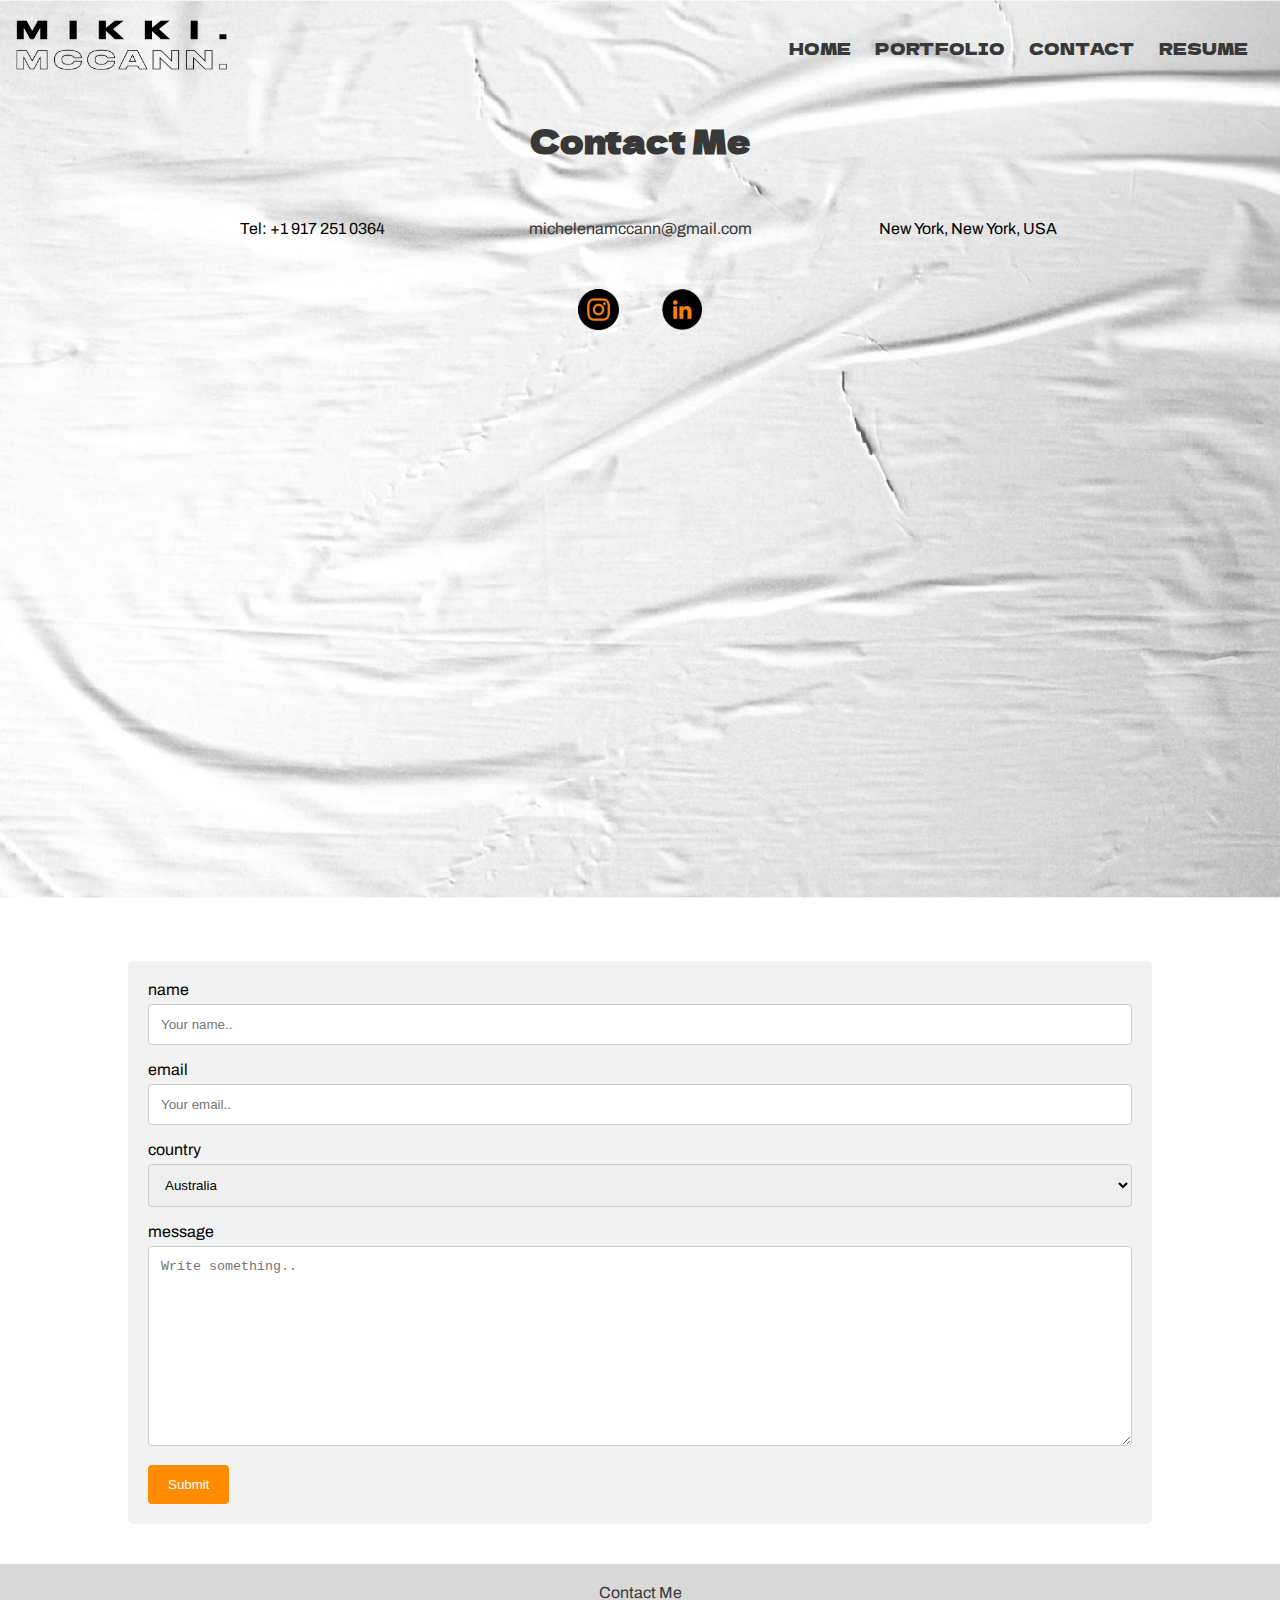
<file: contact.html>
<!DOCTYPE HTML>
<html lang="en">
<head>
	<meta charset="UTF-8">
    <meta name="viewport" content="width=device-width, initial-scale=1">
	<title> Contact Me </title>
 
    <link rel="stylesheet" type="text/css" href="styles/global.css">
    <link rel="preconnect" href="https://fonts.gstatic.com">
    <link href="https://fonts.googleapis.com/css2?family=Dela+Gothic+One&display=swap" rel="stylesheet">
    <link href="https://fonts.googleapis.com/css2?family=Archivo&display=swap" rel="stylesheet">

</head>
    

    
<body>
    <header>
        <a href=index.html><img src="images/mikki_mccann_title.png" alt="Mikki McCann"></a>
    
    <nav>
    <ul>
        <li><a href="index.html">HOME</a></li>
        <li><a href="portfolio.html">PORTFOLIO</a></li> 
        <li><a href="contact.html">CONTACT</a></li>
        <li><a href="resume.html">RESUME</a></li>
      </ul>
    </nav>
    
</header>    
    
    <main>
        <h1> Contact Me </h1>
        
        <ul id="contact-me">
            <li class="navigation">Tel: +1 917 251 0364</li>
            <li class="navigation"> <a href="mailto:michelenamccann@gmail.com"> michelenamccann@gmail.com </a> </li>
            <li class="navigation">New York, New York, USA</li>
        </ul>
        
        <div class="social-media"> 
            <a href="https://www.instagram.com/mikki_mccann/" target="_blank"><img src="images/instagram.png" alt="instagram logo"></a>
            
            <a href="https://www.linkedin.com/in/michelena-mccann-b57102107/" target="_blank"><img src="images/linkedin.png" alt="linkedin logo"></a>
        </div>
        
        <figure class="map-responsive">
        <iframe src="https://www.google.com/maps/embed?pb=!1m18!1m12!1m3!1d12094.443283078977!2d-73.99090831384937!3d40.72658311928318!2m3!1f0!2f0!3f0!3m2!1i1024!2i768!4f13.1!3m3!1m2!1s0x89c25977e7cc4e45%3A0x6fa935f3400f68ec!2sEast%20Village%2C%20New%20York%2C%20NY!5e0!3m2!1sen!2sus!4v1619572162029!5m2!1sen!2sus" style="border:0;" allowfullscreen="" loading="lazy"></iframe>
            </figure>
        
        <div class="contact-container">
            <form action="contact-form-handler.php">

            <label for="name">name</label>
            <input type="text" id="fname" name="firstname" placeholder="Your name..">

            <label for="email">email</label>
            <input type="text" id="email" name="email" placeholder="Your email..">

            <label for="country">country</label>
            <select id="country" name="country">
              <option value="australia">Australia</option>
              <option value="canada">Canada</option>
              <option value="usa">USA</option>
            </select>

            <label for="message">message</label>
            <textarea id="subject" name="subject" placeholder="Write something.." style="height:200px"></textarea>

            <input type="submit" value="Submit">
  </form>
</div>
          
    </main>
    
    <footer>
        <a href="contact.html">Contact Me</a>
    </footer>
</body>
</html>
</file>
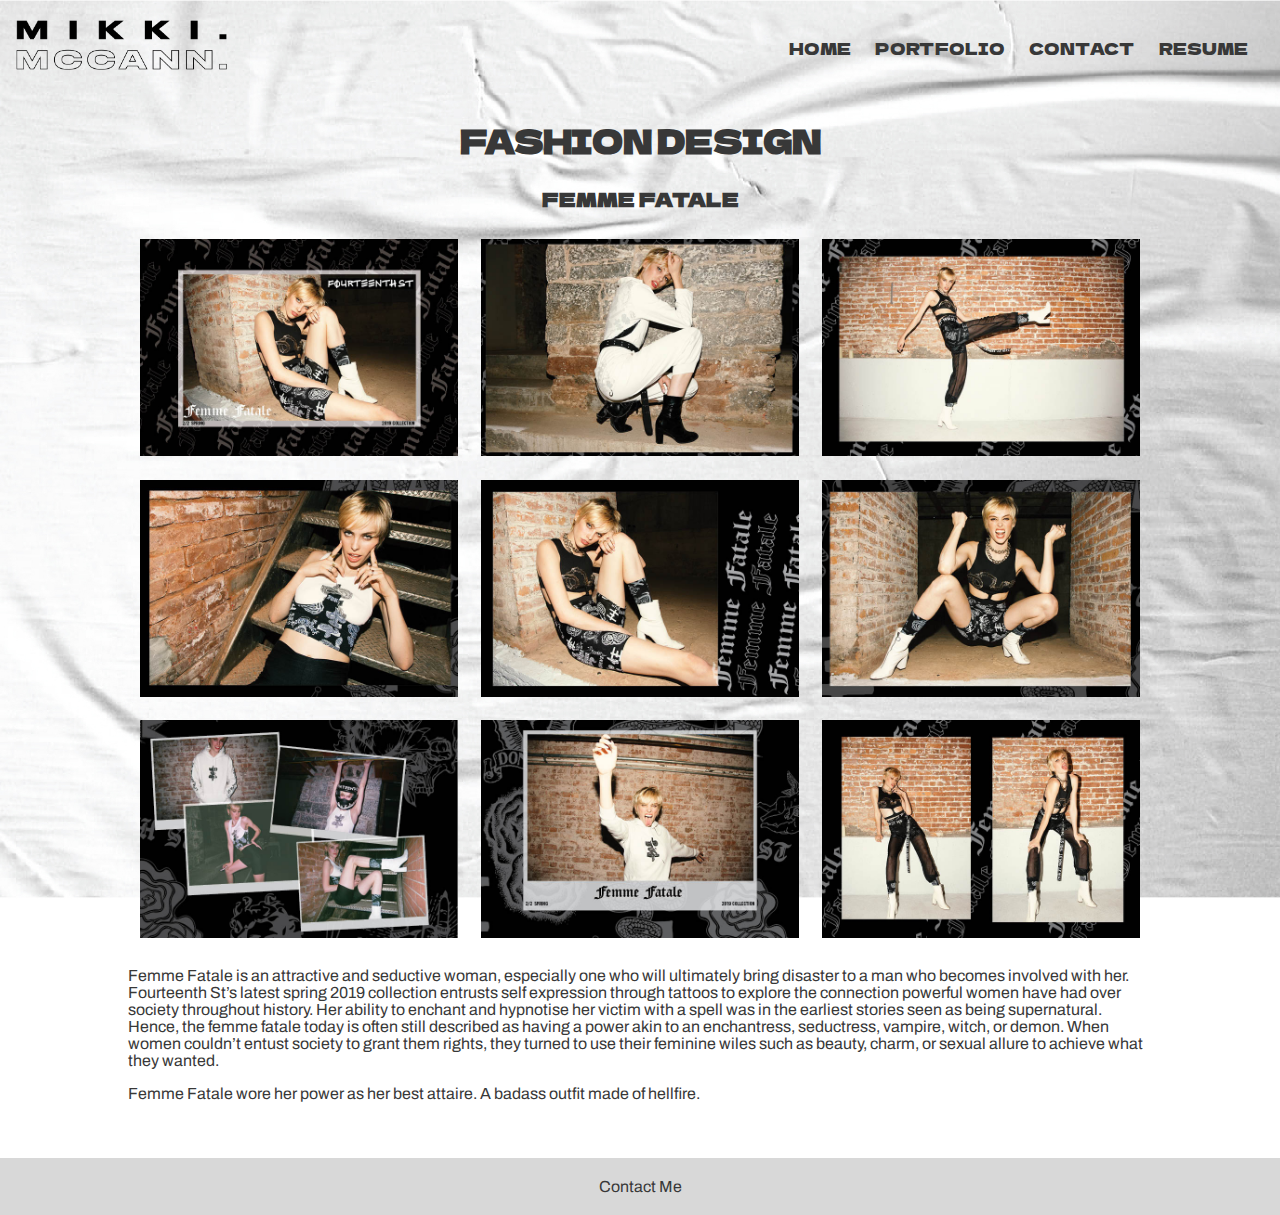
<file: femme-fatale.html>
<!DOCTYPE HTML>
<html lang="en">
<head>
	<meta charset="UTF-8">
    <meta name="viewport" content="width=device-width, initial-scale=1">
	<title> Fashion </title>
    
    <link rel="stylesheet" type="text/css" href="styles/global.css">
    <link rel="preconnect" href="https://fonts.gstatic.com">
    <link href="https://fonts.googleapis.com/css2?family=Dela+Gothic+One&display=swap" rel="stylesheet">
    <link href="https://fonts.googleapis.com/css2?family=Archivo&display=swap" rel="stylesheet">
    
</head>

<body>
    <header>
        <a href=index.html><img src="images/mikki_mccann_title.png" alt="Mikki McCann"></a>
    
    <nav>
      <ul>
        <li><a href="index.html">HOME</a></li>
        <li><a href="portfolio.html">PORTFOLIO</a></li> 
        <li><a href="contact.html">CONTACT</a></li>
        <li><a href="resume.html">RESUME</a></li>
      </ul>
    </nav>

</header>        
        
    <main>
        
        <h1>FASHION DESIGN</h1>
        <h2>FEMME FATALE</h2>
        
        
        <div id="thumbnails">
            <a href="https://www.mikkimccann.com/fashion-design" target="_blank"><img src="images/femme-fatale-lookbook-1.jpg" alt="model in femme fatale collection"></a>
            <a href="https://www.mikkimccann.com/fashion-design" target="_blank"><img src="images/femme-fatale-lookbook-2.jpg" alt="model in femme fatale collection"></a>
            <a href="https://www.mikkimccann.com/fashion-design" target="_blank"><img src="images/femme-fatale-lookbook-3.jpg" alt="model in femme fatale collection"></a>
            <a href="https://www.mikkimccann.com/fashion-design" target="_blank"><img src="images/femme-fatale-lookbook-4.jpg" alt="model in femme fatale collection"></a>
            <a href="https://www.mikkimccann.com/fashion-design" target="_blank"><img src="images/femme-fatale-lookbook-5.jpg" alt="model in femme fatale collection"></a>
            <a href="https://www.mikkimccann.com/fashion-design" target="_blank"><img src="images/femme-fatale-lookbook-6.jpg" alt="model in femme fatale collection"></a>
            <a href="https://www.mikkimccann.com/fashion-design" target="_blank"><img src="images/femme-fatale-lookbook-7.jpg" alt="model in femme fatale collection"></a>
            <a href="https://www.mikkimccann.com/fashion-design" target="_blank"><img src="images/femme-fatale-lookbook-8.jpg" alt="model in femme fatale collection"></a>
            <a href="https://www.mikkimccann.com/fashion-design" target="_blank"><img src="images/femme-fatale-lookbook-9.jpg" alt="model in femme fatale collection"></a>
        </div>
        
        
        <p>Femme Fatale is an attractive and seductive woman, especially one who will ultimately bring disaster to a man who becomes involved with her. Fourteenth St’s latest spring 2019 collection entrusts self expression through tattoos to explore the connection powerful women have had over society throughout history. Her ability to enchant and hypnotise her victim with a spell was in the earliest stories seen as being supernatural. Hence, the femme fatale today is often still described as having a power akin to an enchantress, seductress, vampire, witch, or demon. When women couldn’t entust society to grant them rights, they turned to use their feminine wiles such as beauty, charm, or sexual allure to achieve what they wanted.</p>
        
        <p>Femme Fatale wore her power as her best attaire. A badass outfit made of hellfire.</p>
    </main>
    
    <footer>
    <a href="contact.html">Contact Me</a>
    </footer>
</body>
</html>
</file>
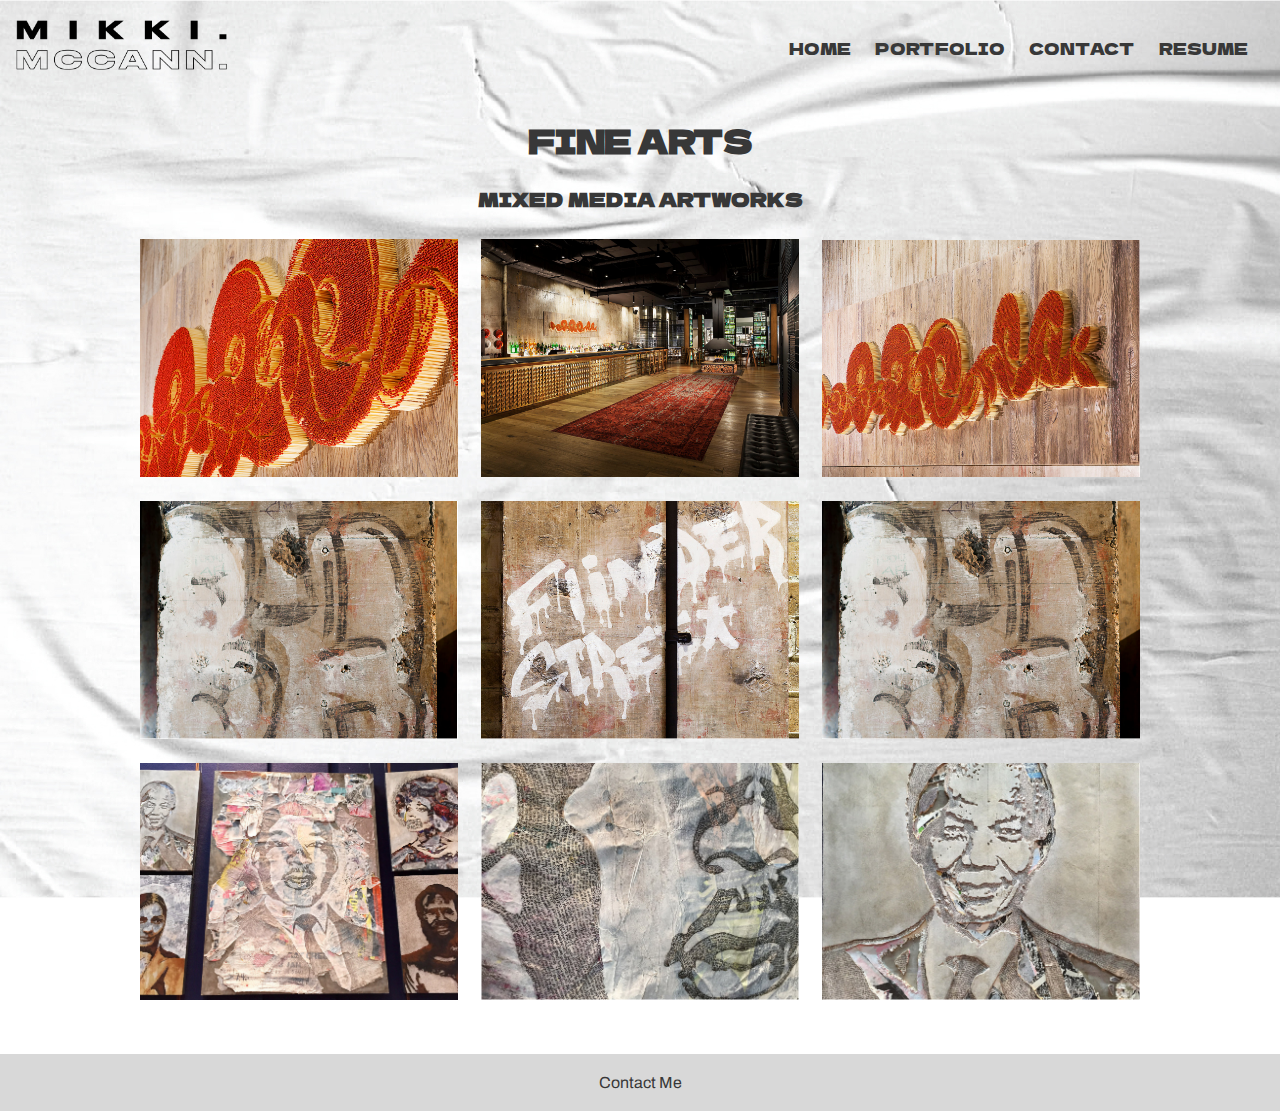
<file: fine-art.html>
<!DOCTYPE HTML>
<html lang="en">
<head>
	<meta charset="UTF-8">
    <meta name="viewport" content="width=device-width, initial-scale=1">
	<title> Fashion </title>
    
    <link rel="stylesheet" type="text/css" href="styles/global.css">
    <link rel="preconnect" href="https://fonts.gstatic.com">
    <link href="https://fonts.googleapis.com/css2?family=Dela+Gothic+One&display=swap" rel="stylesheet">
    <link href="https://fonts.googleapis.com/css2?family=Archivo&display=swap" rel="stylesheet">
    
</head>

<body>
    <header>
        <a href=index.html><img src="images/mikki_mccann_title.png" alt="Mikki McCann"></a>
    
    <nav>
      <ul>
        <li><a href="index.html">HOME</a></li>
        <li><a href="portfolio.html">PORTFOLIO</a></li> 
        <li><a href="contact.html">CONTACT</a></li>
        <li><a href="resume.html">RESUME</a></li>
      </ul>
    </nav>

</header>        
        
    <main>
        
        <h1>FINE ARTS</h1>
        <h2>MIXED MEDIA ARTWORKS</h2>
        
        
        <div id="thumbnails">
            <img src="images/fine-arts-1.png" alt="matchstick artwork">
            <img src="images/fine-arts-2.png" alt="matchstick artwork">
            <img src="images/fine-arts-3.png" alt="matchstick artwork">
            <img src="images/fine-arts-4.png" alt="graffiti">
            <img src="images/fine-arts-5.png" alt="graffiti">
            <img src="images/fine-arts-6.png" alt="graffiti">
            <img src="images/fine-arts-7.png" alt="5 hanging collage artworks">
            <img src="images/fine-arts-8.png" alt="collage artwork">
            <img src="images/fine-arts-9.png" alt="collage artwork">
        </div>
        
    </main>
    
    <footer>
    <a href="contact.html">Contact Me</a>
    </footer>
</body>
</html>
</file>
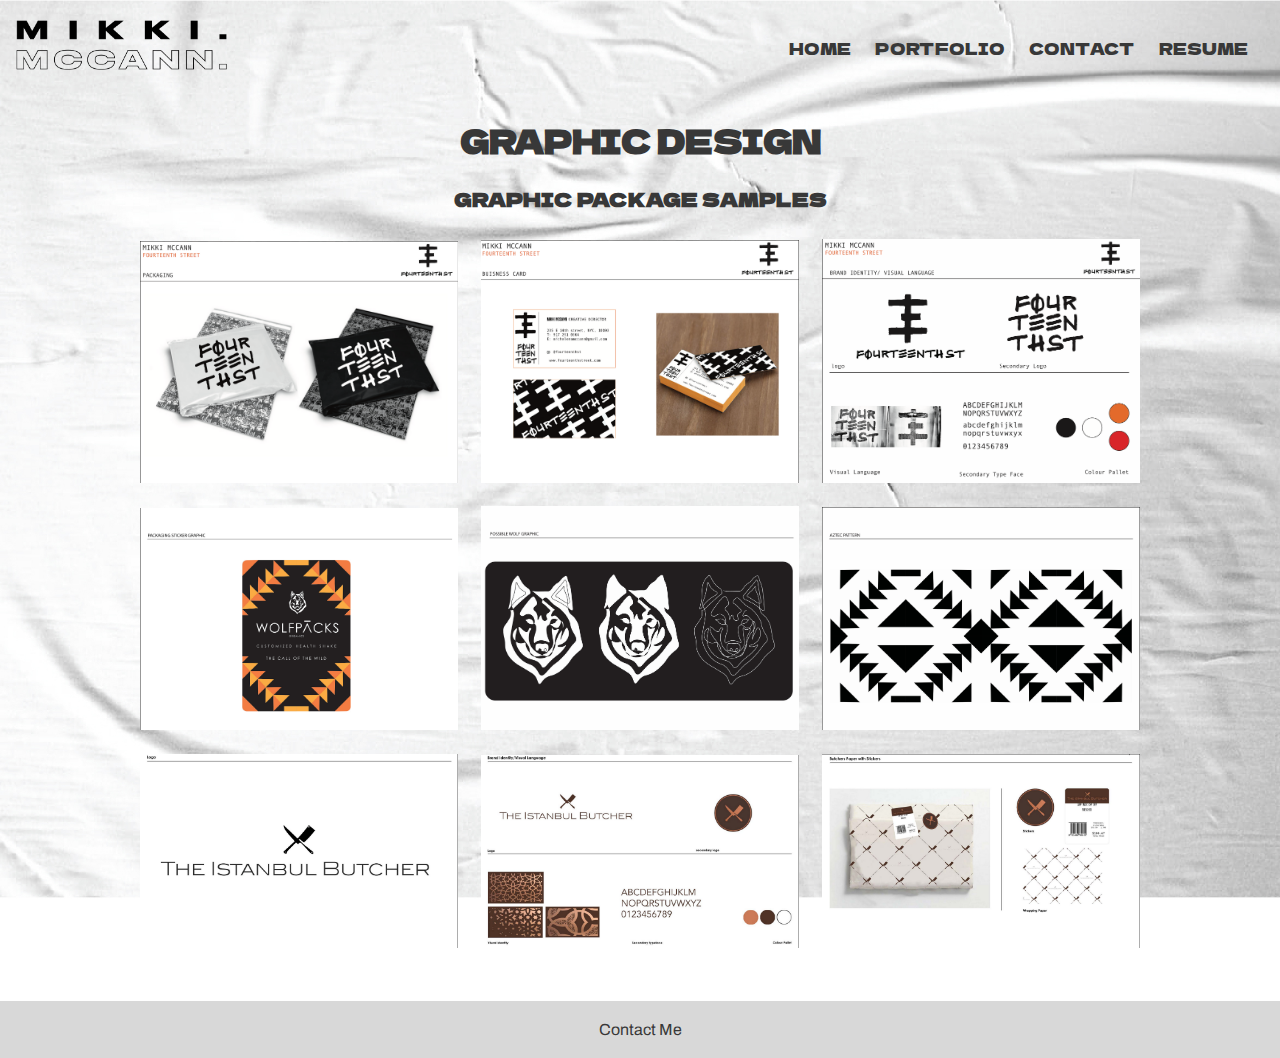
<file: graphic.html>
<!DOCTYPE HTML>
<html lang="en">
<head>
	<meta charset="UTF-8">
    <meta name="viewport" content="width=device-width, initial-scale=1">
	<title> Fashion </title>
    
    <link rel="stylesheet" type="text/css" href="styles/global.css">
    <link rel="preconnect" href="https://fonts.gstatic.com">
    <link href="https://fonts.googleapis.com/css2?family=Dela+Gothic+One&display=swap" rel="stylesheet">
    <link href="https://fonts.googleapis.com/css2?family=Archivo&display=swap" rel="stylesheet">
    
</head>

<body>
    <header>
        <a href=index.html><img src="images/mikki_mccann_title.png" alt="Mikki McCann"></a>
    
    <nav>
      <ul>
        <li><a href="index.html">HOME</a></li>
        <li><a href="portfolio.html">PORTFOLIO</a></li> 
        <li><a href="contact.html">CONTACT</a></li>
        <li><a href="resume.html">RESUME</a></li>
      </ul>
    </nav>

</header>        
        
    <main>
        
        <h1>GRAPHIC DESIGN</h1>
        <h2>GRAPHIC PACKAGE SAMPLES</h2>
        
        
        <div id="thumbnails">
            <img src="images/graphic-1.png" alt="graphic packaging">
            <img src="images/graphic-2.png" alt="fourteenth st buisness cards">
            <img src="images/graphic-3.png" alt="fourteenth st brand identity">
            <img src="images/graphic-4.png" alt="wolfpacks packaging">
            <img src="images/graphic-5.png" alt="wolfpack logo development">
            <img src="images/graphic-6.png" alt="aztec pattern">
            <img src="images/graphic-7.png" alt="the istanbul butcher logo">
            <img src="images/graphic-8.png" alt="the istanbul butcher brand identity">
            <img src="images/graphic-9.png" alt="the istanbul butcher butcher paper">
        </div>
        
    </main>
    
    <footer>
    <a href="contact.html">Contact Me</a>
    </footer>
</body>
</html>
</file>
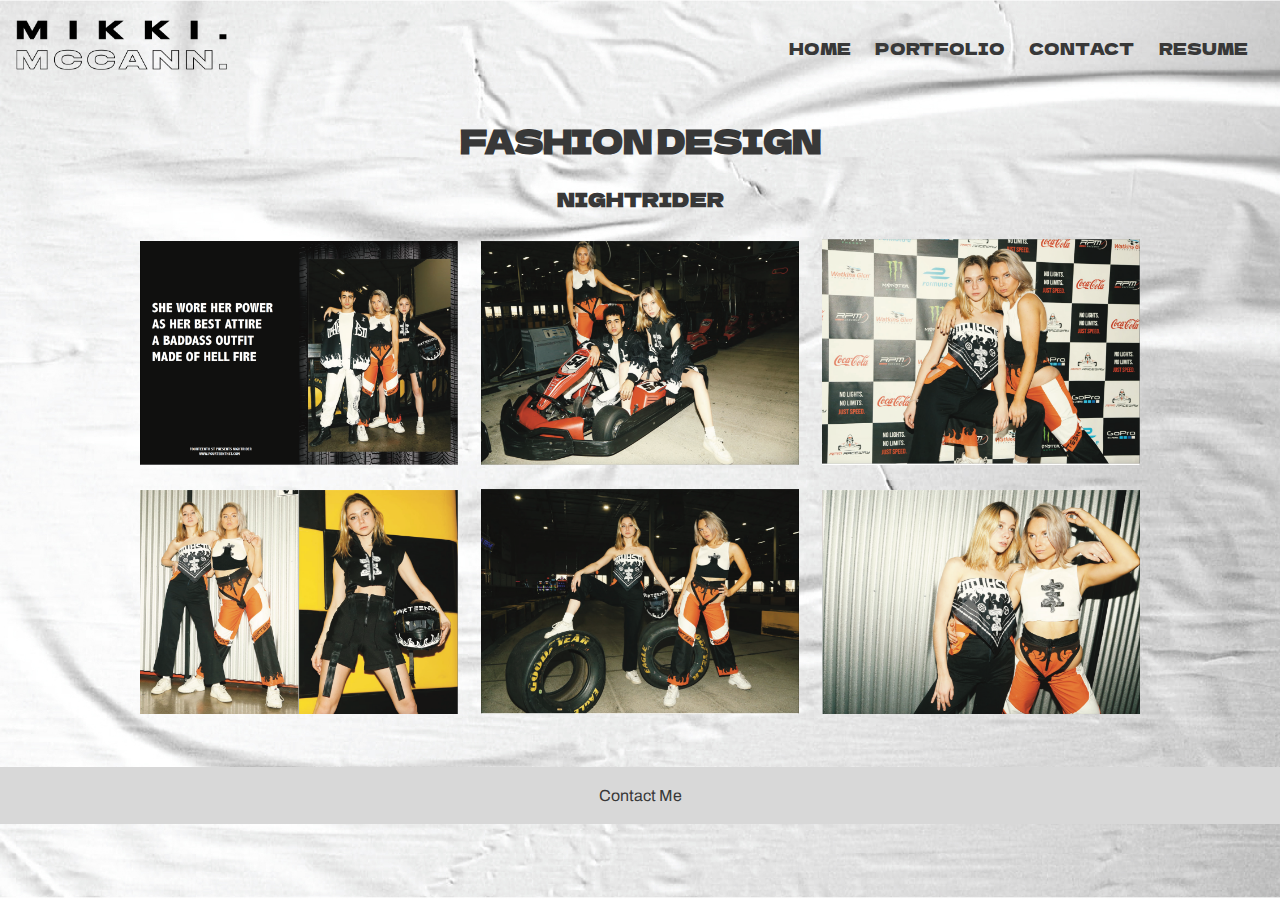
<file: night-rider.html>
<!DOCTYPE HTML>
<html lang="en">
<head>
	<meta charset="UTF-8">
    <meta name="viewport" content="width=device-width, initial-scale=1">
	<title> Fashion </title>
    
    <link rel="stylesheet" type="text/css" href="styles/global.css">
    <link rel="preconnect" href="https://fonts.gstatic.com">
    <link href="https://fonts.googleapis.com/css2?family=Dela+Gothic+One&display=swap" rel="stylesheet">
    <link href="https://fonts.googleapis.com/css2?family=Archivo&display=swap" rel="stylesheet">
    
</head>

<body>
    <header>
        <a href=index.html><img src="images/mikki_mccann_title.png" alt="Mikki McCann"></a>
    
    <nav>
      <ul>
        <li><a href="index.html">HOME</a></li>
        <li><a href="portfolio.html">PORTFOLIO</a></li> 
        <li><a href="contact.html">CONTACT</a></li>
        <li><a href="resume.html">RESUME</a></li>
      </ul>
    </nav>

</header>        
        
    <main>
        
        <h1>FASHION DESIGN</h1>
        <h2>NIGHTRIDER</h2>
        
        
        <div id="thumbnails">
            <a href="https://www.mikkimccann.com/fashion-design" target="_blank"><img src="images/nightrider-1.png" alt="models in nightrider collection"></a>
            <a href="https://www.mikkimccann.com/fashion-design" target="_blank"><img src="images/nightrider-2.png" alt="models in nightrider collection"></a>
            <a href="https://www.mikkimccann.com/fashion-design" target="_blank"><img src="images/nightrider-3.png" alt="models in nightrider collection"></a>
            <a href="https://www.mikkimccann.com/fashion-design" target="_blank"><img src="images/nightrider-4.png" alt="models in nightrider collection"></a>
            <a href="https://www.mikkimccann.com/fashion-design" target="_blank"><img src="images/nightrider-5.png" alt="models in nightrider collection"></a>
            <a href="https://www.mikkimccann.com/fashion-design" target="_blank"><img src="images/nightrider-6.png" alt="models in nightrider collection"></a>
        </div>
        
        
    </main>
    
    <footer>
    <a href="contact.html">Contact Me</a>
    </footer>
</body>
</html>
</file>
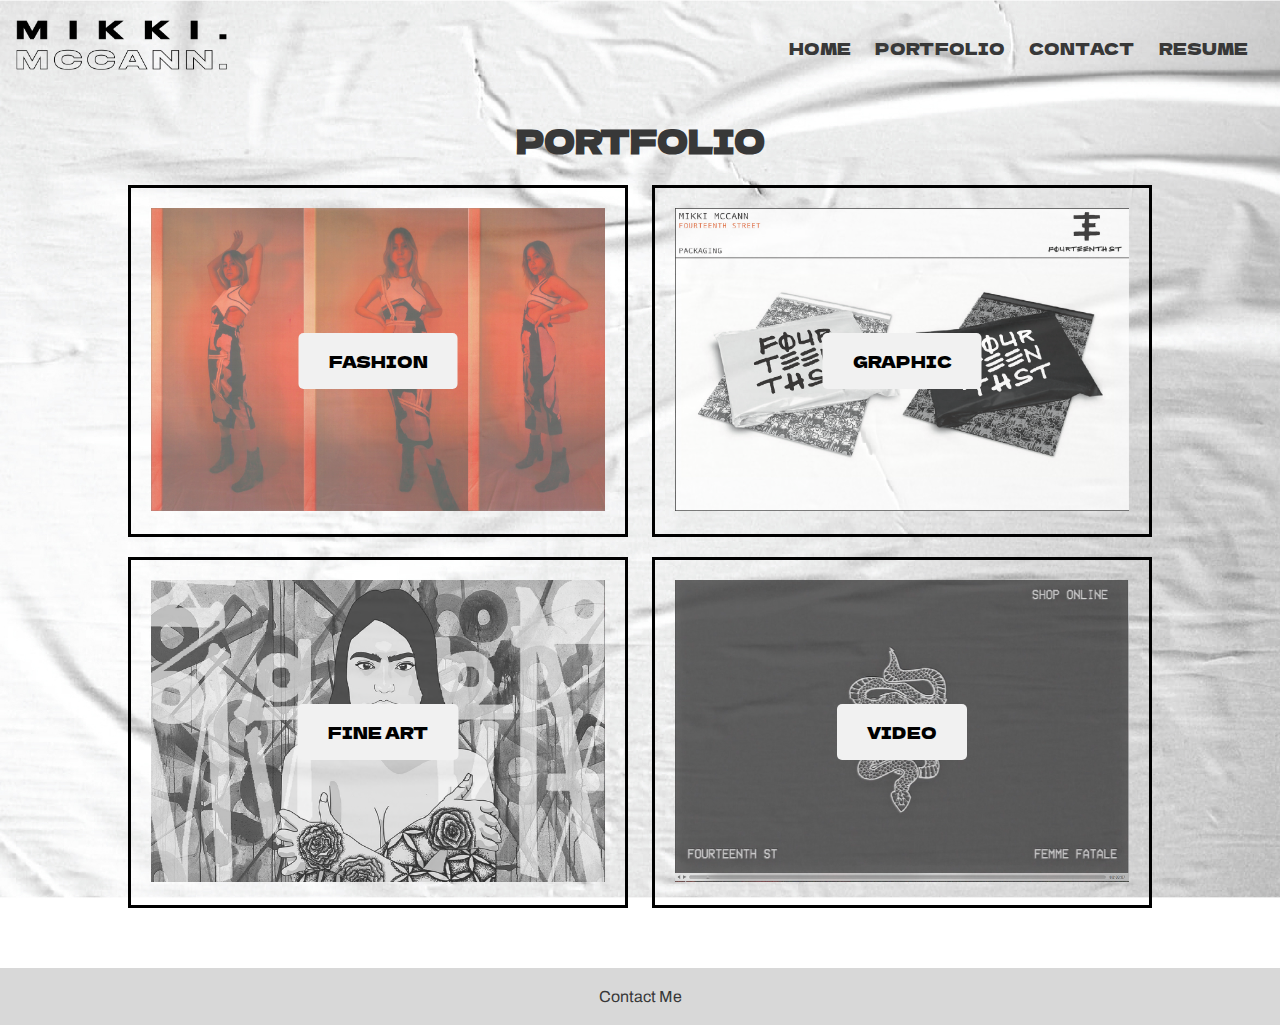
<file: portfolio.html>
<!DOCTYPE HTML>
<html lang="en">
<head>
	<meta charset="UTF-8">
    <meta name="viewport" content="width=device-width, initial-scale=1">
	<title> Portfolio </title>
      
    <link rel="stylesheet" type="text/css" href="styles/global.css">
    <link rel="preconnect" href="https://fonts.gstatic.com">
    <link href="https://fonts.googleapis.com/css2?family=Dela+Gothic+One&display=swap" rel="stylesheet">
    <link href="https://fonts.googleapis.com/css2?family=Archivo&display=swap" rel="stylesheet">
 
</head>

<body>
    <header>
        <a href=index.html><img src="images/mikki_mccann_title.png" alt="Mikki McCann"></a>
    
    <nav>
    <ul>
        <li><a href="index.html">HOME</a></li>
        <li><a href="portfolio.html">PORTFOLIO</a></li> 
        <li><a href="contact.html">CONTACT</a></li>
        <li><a href="resume.html">RESUME</a></li>
      </ul>
    </nav>
    
</header>        
        
    <main class="flex-main">
        <h1> PORTFOLIO </h1>
        
        
        <div class="portfolio">
            <img src="images/thesis-thumbnail.jpg" alt="female in mikki's thesis">
            <a href="fashion.html"><button class="btn">FASHION</button></a>
</div>
        
     <div class="portfolio">
        <img src="images/graphic-img.png" alt="graphic packaging">
        <a href="graphic.html"><button class="btn">GRAPHIC</button></a>
</div>
        
    <div class="portfolio">
        <img src="images/fine-art-img.png" alt="portfolio of mikki">
        <a href="fine-art.html"><button class="btn">FINE ART</button></a>
</div>
        
        
     <div class="portfolio">
        <img src="images/video-img.png" alt="a video starting screen">
        <a href="video.html"><button class="btn">VIDEO</button></a>
</div>
       
        
    </main>
    
    <footer>
        <a href="contact.html">Contact Me</a>
    </footer>
</body>
</html>
</file>
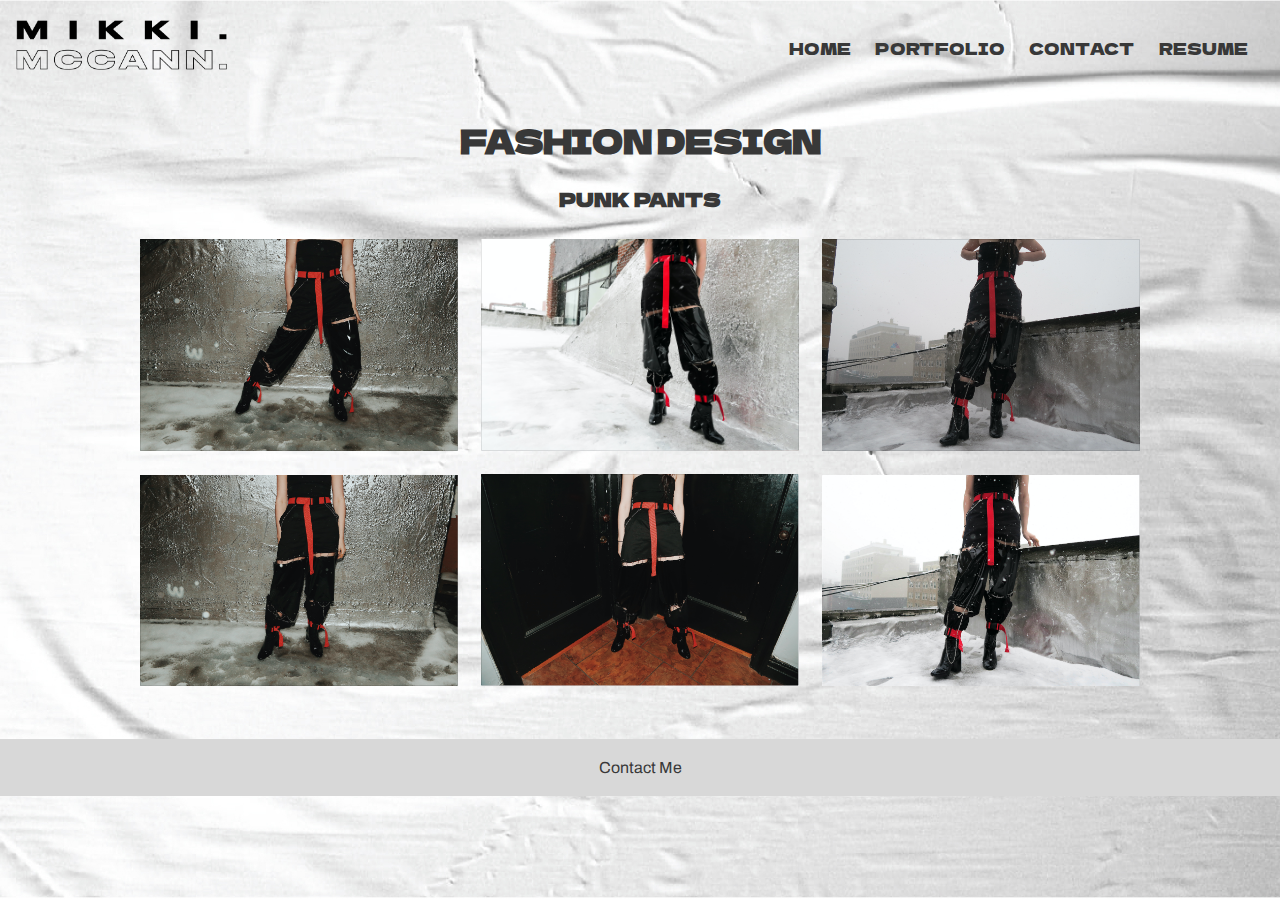
<file: punk-pants.html>
<!DOCTYPE HTML>
<html lang="en">
<head>
	<meta charset="UTF-8">
    <meta name="viewport" content="width=device-width, initial-scale=1">
	<title> Fashion </title>
    
    <link rel="stylesheet" type="text/css" href="styles/global.css">
    <link rel="preconnect" href="https://fonts.gstatic.com">
    <link href="https://fonts.googleapis.com/css2?family=Dela+Gothic+One&display=swap" rel="stylesheet">
    <link href="https://fonts.googleapis.com/css2?family=Archivo&display=swap" rel="stylesheet">
    
</head>

<body>
    <header>
        <a href=index.html><img src="images/mikki_mccann_title.png" alt="Mikki McCann"></a>
    
    <nav>
      <ul>
        <li><a href="index.html">HOME</a></li>
        <li><a href="portfolio.html">PORTFOLIO</a></li> 
        <li><a href="contact.html">CONTACT</a></li>
        <li><a href="resume.html">RESUME</a></li>
      </ul>
    </nav>

</header>        
        
    <main>
        
        <h1>FASHION DESIGN</h1>
        <h2>PUNK PANTS</h2>
        
        
        <div id="thumbnails">
            <a href="https://www.mikkimccann.com/fashion-design" target="_blank"><img src="images/punk-pants-1.png" alt="models in nightrider collection"></a>
            <a href="https://www.mikkimccann.com/fashion-design" target="_blank"><img src="images/punk-pants-2.png" alt="models in nightrider collection"></a>
            <a href="https://www.mikkimccann.com/fashion-design" target="_blank"><img src="images/punk-pants-3.png" alt="models in nightrider collection"></a>
            <a href="https://www.mikkimccann.com/fashion-design" target="_blank"><img src="images/punk-pants-4.png" alt="models in nightrider collection"></a>
            <a href="https://www.mikkimccann.com/fashion-design" target="_blank"><img src="images/punk-pants-5.png" alt="models in nightrider collection"></a>
            <a href="https://www.mikkimccann.com/fashion-design" target="_blank"><img src="images/punk-pants-6.png" alt="models in nightrider collection"></a>
        </div>
        
        
    </main>
    
    <footer>
    <a href="contact.html">Contact Me</a>
    </footer>
</body>
</html>
</file>
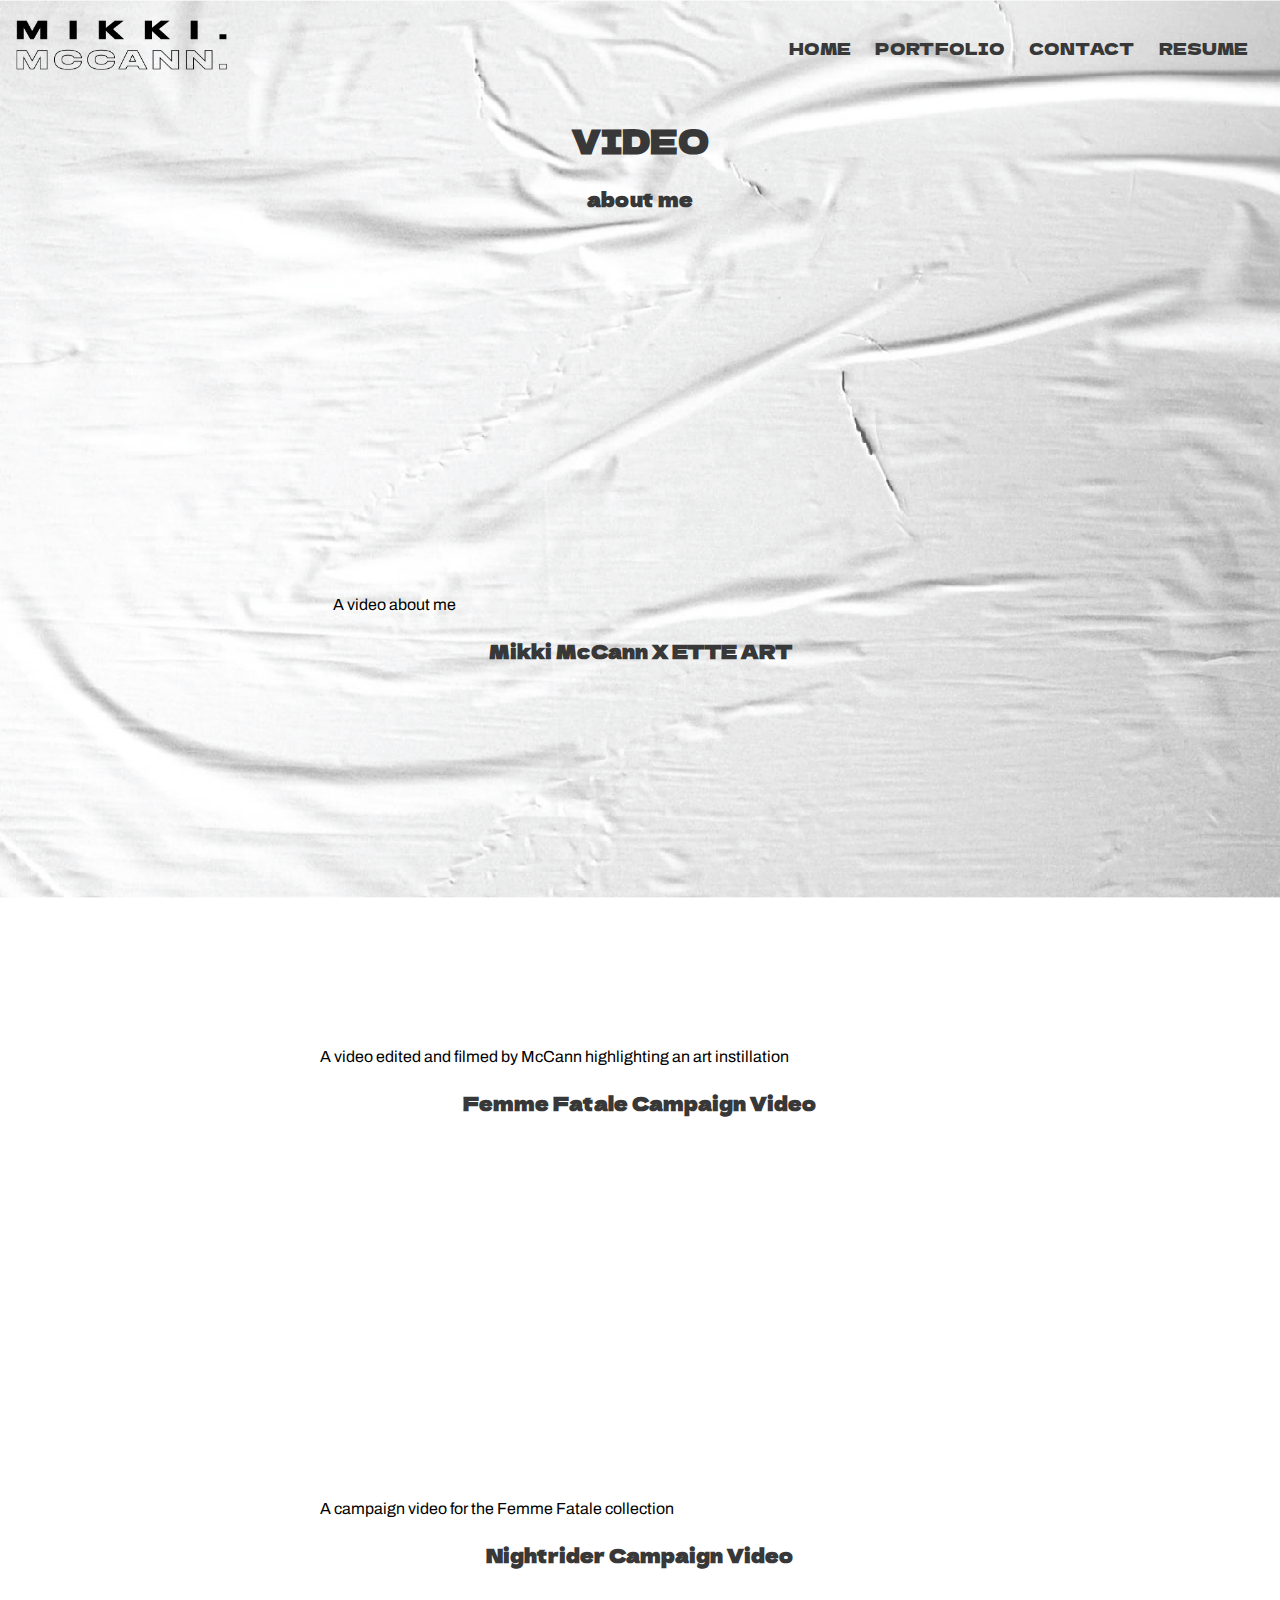
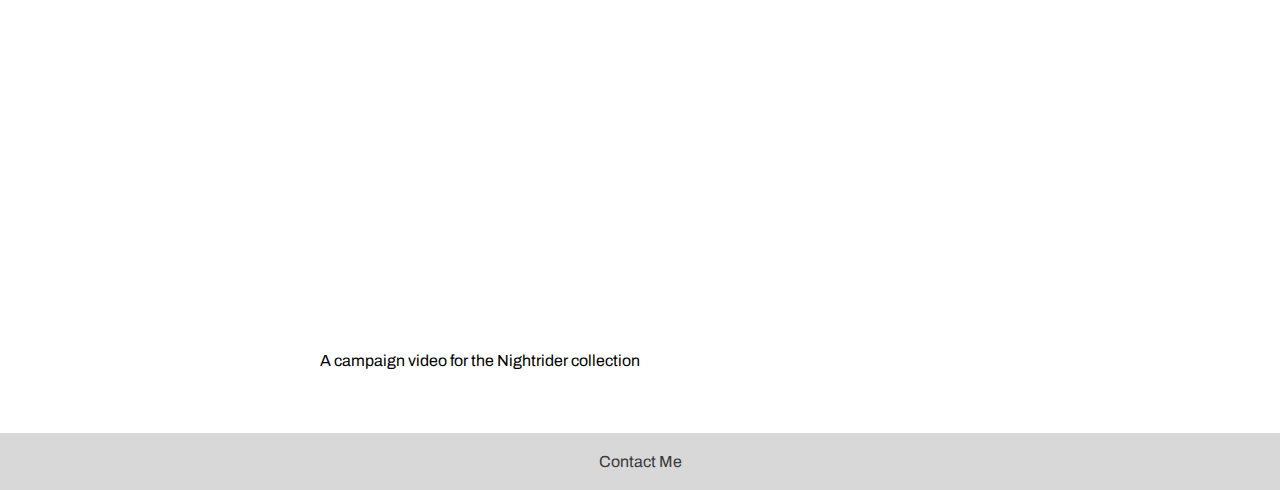
<file: video.html>
<!DOCTYPE HTML>
<html lang="en">
<head>
	<meta charset="UTF-8">
    <meta name="viewport" content="width=device-width, initial-scale=1">
	<title> Fashion </title>
    
    <link rel="stylesheet" type="text/css" href="styles/global.css">
    <link rel="preconnect" href="https://fonts.gstatic.com">
    <link href="https://fonts.googleapis.com/css2?family=Dela+Gothic+One&display=swap" rel="stylesheet">
    <link href="https://fonts.googleapis.com/css2?family=Archivo&display=swap" rel="stylesheet">
    
</head>

<body>
    <header>
        <a href=index.html><img src="images/mikki_mccann_title.png" alt="Mikki McCann"></a>
    
    <nav>
      <ul>
        <li><a href="index.html">HOME</a></li>
        <li><a href="portfolio.html">PORTFOLIO</a></li> 
        <li><a href="contact.html">CONTACT</a></li>
        <li><a href="resume.html">RESUME</a></li>
      </ul>
    </nav>

</header>        
        
    <main>
        
        <h1>VIDEO</h1>
        <h3>about me</h3>
        
        <figure class="videobox video-about-me">
            <div class="video-container">
        <iframe class="responsive-iframe" src="https://player.vimeo.com/video/510827191" allow="autoplay; fullscreen; picture-in-picture" style="border:none;" allowfullscreen></iframe>
            </div>
            <figcaption>A video about me</figcaption>
        </figure>
        
        <h3>Mikki McCann X ETTE ART</h3>
        
        <figure class="videobox video-ette">
            <div class="video-container">
        <iframe class="responsive-iframe" src="https://player.vimeo.com/video/479083823" allow="autoplay; fullscreen; picture-in-picture" style="border:none;" allowfullscreen></iframe>
            </div>
            <figcaption>A video edited and filmed by McCann highlighting an art instillation</figcaption>
        </figure>
        
        <h3>Femme Fatale Campaign Video</h3>
        
        <figure class="videobox video-femme-fatale">
            <div class="video-container">
        <iframe class="responsive-iframe" src="https://player.vimeo.com/video/333968580" allow="autoplay; fullscreen; picture-in-picture" style="border:none;" allowfullscreen></iframe>
            </div>
            <figcaption>A campaign video for the Femme Fatale collection</figcaption>
        </figure>
        
        <h3>Nightrider Campaign Video</h3>
        
        <figure class="videobox video-femme-fatale">
            <div class="video-container">
        <iframe class="responsive-iframe" src="https://player.vimeo.com/video/506256297" allow="autoplay; fullscreen; picture-in-picture" style="border:none;" allowfullscreen></iframe>
            </div>
            <figcaption>A campaign video for the Nightrider collection</figcaption>
        </figure>
        

    </main>
    
    <footer>
    <a href="contact.html">Contact Me</a>
    </footer>
</body>
</html>
</file>
<file: styles/global.css>
* {
box-sizing: border-box;

}

html {
    background-image: url(../images/background_image.jpg);
    background-repeat: no-repeat;
	background-attachment: fixed;
  	background-size: cover;
    background-color: #FFF;
    font-family: 'Archivo', "Helvetica Neue", "Helvetica", "Arial", sans-serif;
    font-size: 1em;
    color: #000;
    
}

body {
    margin: 0 auto;
    min-width: 320px;
    display: flex;
    flex-direction: column;
    flex-wrap: nowrap;
    align-items: stretch;
    justify-content: center;
}

main {
    width: 90%;
    max-width: 1440px;
    margin-top: 0;
    margin-bottom: 40px;
    margin-left: auto;
    margin-right: auto;
}

header {
    display: flex;
    justify-content: center;
    flex-basis: auto;
    flex-wrap: wrap;
    width: 100%;
}

header img {
    vertical-align: middle; 
    width: 90%;
    max-width: 320px;
    height: auto;
    margin-right: 1em;
    margin-left: 1em;
    margin-top:20px;
}

nav {
    text-align: center;
    padding: 20px; 
    right: 0px;
}

nav ul {
    padding: 0px;
}

nav li {
    margin-left: 12px;
    margin-right: 12px;
    list-style-type: none;
}

nav a, h1, h2, h3 {
    text-decoration: none;
    text-align: center;
    color: #383838;
    font-family: 'Dela Gothic One','Helvetica Neue', 'Helvetica', 'Arial', sans-serif;
}

h2 {
    font-size: 1.2em;
}

a:link, a:visited, a:active {
  color: #383838;
  text-decoration: none;
}


a:hover {
  color: #ff7b00;
  text-decoration: none;
}

p {
    color: #383838;
}

#hero-image {
    width: 100%;
    margin-top: 20px;
}

#hero-image img {
    width: 100%;
    height: auto;
}


#about-mikki {
    margin-top: 100px;
}

.about-me {
    width: 100%;
    height: auto;
    max-width: 500px;
    margin-right: auto;
    margin-top: 0;
    margin-bottom: 2em;
    margin-left: auto;
}

.about-me img {
    width: 100%;
    height:auto;
}

.video-about-me {
    width: 100%;
    max-width: 640px;
    margin: 1.5em auto;
}

.video-ette {
    width: 100%;
    max-width: 640px;
    margin: 1.5em auto;
}

.video-femme-fatale {
    width: 100%;
    max-width: 640px;
    margin: 1.5em auto;
}

.video-nightrider {
    width: 100%;
    max-width: 640px;
    margin: 1.5em auto;
}

.video-container {
  position: relative;
  overflow: hidden;
  width: 100%;
  padding-top: 56.25%;
}

.responsive-iframe {
  position: absolute;
  top: 0;
  left: 0;
  bottom: 0;
  right: 0;
  width: 100%;
  height: 100%;  
}

#thesis {
    text-align: center;
}

#thesis img {
    width: 65%;
    margin: 1.5em auto;
}

#thumbnails {
    width: 100%;
    text-align: center; 
    margin: 0 auto;
}

#thumbnails img {
    margin: 1%;
    width: 31%;
    height: auto;
}


.article-skinny {
    width: 60%;
    max-width: 500px;
}

#resume {
    text-align: center;
    width: 100%;
    height: auto;
}

#resume img {
    width: 80%;
    height: auto;
    max-width: 600px;
}

ul#contact-me {
    text-align: center;
    padding: 20px;
    line-height: 300%;
    list-style: none;
    width: 100%;
    
}
    
.social-media {
    text-align: center;
}

.social-media img {
   width: 4%; 
   height: auto;
    margin-left: 20px;
    margin-right: 20px;
    margin-bottom: 20px;
}

    .map-responsive{
        overflow:hidden;
        padding-bottom:56.25%;
        position:relative;
        height:0;
}
    .map-responsive iframe{
        left:0;
        top:0;
        height:100%;
        width:100%;
        position:absolute;
}


div.portfolio {
  padding: 20px;
  position: relative;
  width: 100%;
  height: auto;
  max-width: 500px;
  border-style: solid;
  margin-bottom: 20px;
}

div.portfolio img {
  width: 100%;
  height: auto;
  opacity: 0.8;
}

div.portfolio .btn {
  position: absolute;
  top: 50%;
  left: 50%;
  transform: translate(-50%, -50%);
  background-color: #f1f1f1;
  color: black;
  font-size: 16px;
  padding: 16px 30px;
  border: none;
  cursor: pointer;
  border-radius: 5px;
  text-align: center;
  font-family: 'Dela Gothic One','Helvetica Neue', 'Helvetica', 'Arial', sans-serif;
}



div.portfolio .btn:hover {
  background-color: black;
  color: darkorange;

}

div.portfolio .btn a:hover {
    color: darkorange;
}


ul.fashion {
    text-decoration: none;
    text-align: center;
    font-family: 'Dela Gothic One','Helvetica Neue', 'Helvetica', 'Arial', sans-serif;
}

.fashion li {
    margin-left: 12px;
    margin-right: 12px;
    list-style-type: none;
}

.fashion a {
    color: darkorange;
}

.fashion a:hover {
    color:#383838;
}

.thesis-portfolio img {
    Width: 100%;
}


.slideshow-container {
   width: 100%;
   height: auto;
}

.slideshow .slideshow2 .slideshow3 {
    display:none;
}

.slideshow .slideshow2 .slideshow3 img {
    max-width: 1440px;
    
}

#display-right {
    color: #fff;
    background-color: #000;
    position: absolute;
/*    top: 100%;*/
    right: 10%;
    transform: translate(0%,-50%);
    border: none;
    display: inline-block;
    padding: 8px 16px;
    vertical-align: middle;
    overflow: hidden;
    text-decoration: none;
    text-align: center;
    cursor: pointer;
    white-space: nowrap;
}
display-right btn {
  top: 50%;  
}

#display-right:hover {
    color: #000;
    background-color: #ccc;
}

#display-left {
    color: #fff;
    background-color: #000;
    position: absolute;
/*    top: 100%;*/
    left: 10%;
    transform: translate(0%,-50%);
    border: none;
    display: inline-block;
    padding: 8px 16px;
    vertical-align: middle;
    overflow: hidden;
    text-decoration: none;
    text-align: center;
    cursor: pointer;
    white-space: nowrap;
}

#display-left btn {
  top: 50%;  
}

#display-left:hover {
    color: #000;
    background-color: #ccc;
}

#display-right-2 {
    color: #fff;
    background-color: #000;
    position: absolute;
/*    top: 225%;*/
    right: 10%;
    transform: translate(0%,-50%);
    border: none;
    display: inline-block;
    padding: 8px 16px;
    vertical-align: middle;
    overflow: hidden;
    text-decoration: none;
    text-align: center;
    cursor: pointer;
    white-space: nowrap;
}

#display-right-2:hover {
    color: #000;
    background-color: #ccc;
}

#display-left-2 {
    color: #fff;
    background-color: #000;
    position: absolute;
/*    top: 225%;*/
    left: 10%;
    transform: translate(0%,-50%);
    border: none;
    display: inline-block;
    padding: 8px 16px;
    vertical-align: middle;
    overflow: hidden;
    text-decoration: none;
    text-align: center;
    cursor: pointer;
    white-space: nowrap;
}

#display-left-2:hover {
    color: #000;
    background-color: #ccc;
}

#display-right-3 {
    color: #fff;
    background-color: #000;
    position: absolute;
/*    top: 335%;*/
    right: 10%;
    transform: translate(0%,-50%);
    border: none;
    display: inline-block;
    padding: 8px 16px;
    vertical-align: middle;
    overflow: hidden;
    text-decoration: none;
    text-align: center;
    cursor: pointer;
    white-space: nowrap;
}

#display-right-3:hover {
    color: #000;
    background-color: #ccc;
}

#display-left-3 {
    color: #fff;
    background-color: #000;
    position: absolute;
/*    top: 335%;*/
    left: 10%;
    transform: translate(0%,-50%);
    border: none;
    display: inline-block;
    padding: 8px 16px;
    vertical-align: middle;
    overflow: hidden;
    text-decoration: none;
    text-align: center;
    cursor: pointer;
    white-space: nowrap;
}

#display-left-3:hover {
    color: #000;
    background-color: #ccc;
}

.thesis-h3, .thesis-h2 {
    margin-top: 100px;
}


input[type=text], select, textarea {
  width: 100%;
  padding: 12px;
  border: 1px solid #ccc;
  border-radius: 4px;
  box-sizing: border-box;
  margin-top: 6px;
  margin-bottom: 16px;
  resize: vertical
}


input[type=submit] {
  background-color: darkorange;
  color: white;
  padding: 12px 20px;
  border: none;
  border-radius: 4px;
  cursor: pointer;
}

input[type=submit]:hover {
  background-color: #383838;
}

.contact-container {
  border-radius: 5px;
  background-color: #f2f2f2;
  padding: 20px;
}

footer {
    background-color: #D8D8D8;
    color: #FFF;
    padding: 20px;
    margin: 0;
    text-align: center;
    width: 100%;
    max-width: 1440px;
    bottom: 0;
    z-index: 1;
}


@media only screen and (min-width: 768px) {
    body {
        flex-direction: row;
        flex-wrap: wrap;
        justify-content: space-between;
        align-items: flex-start;
        align-content: flex-start;
    }  
    
    header { 
        justify-content: space-between;
    }
    
    main {
        width: 80%;
        flex-direction: row;
        flex-wrap: wrap;
        justify-content: space-between;
        align-items: flex-start;
        align-content: flex-start;
    }
        
    } 
    
@media only screen and (min-width: 1024px){
    body {
        max-width: 1440px; 
        flex-direction: row;
        flex-wrap: wrap;
        justify-content: space-between;
        align-items: flex-start;
    } 
    
    header { 
        justify-content: space-between;
    }
    
    .flex-main {
        width: 80%;
        display:flex;
        flex-direction: row;
        flex-wrap: wrap;
        justify-content: space-between;
        align-content: space-between;
        align-items: flex-start;
    }
    
    header img { 
    width: 60%;
    }
    
  ul {
   display: flex;
   justify-content: center;  
}
    
    .navigation {
        width: 100%;
    }
    
    .about-me {
    margin-right: 2em;
    margin-left: 0;
    width: 40%;
}
    
    .video-about-me {
    width: 65%;
    max-width: 640px;
    margin-left: 20%;
    margin-right: 20%;
}
   
    h1, h2, h3 {
        width: 100%;
    }
    
    div.top {
        width: 100%;
        margin: auto;
    }
    
    .about-me img {
        flex-basis: 40%;
    }

}
</file>
